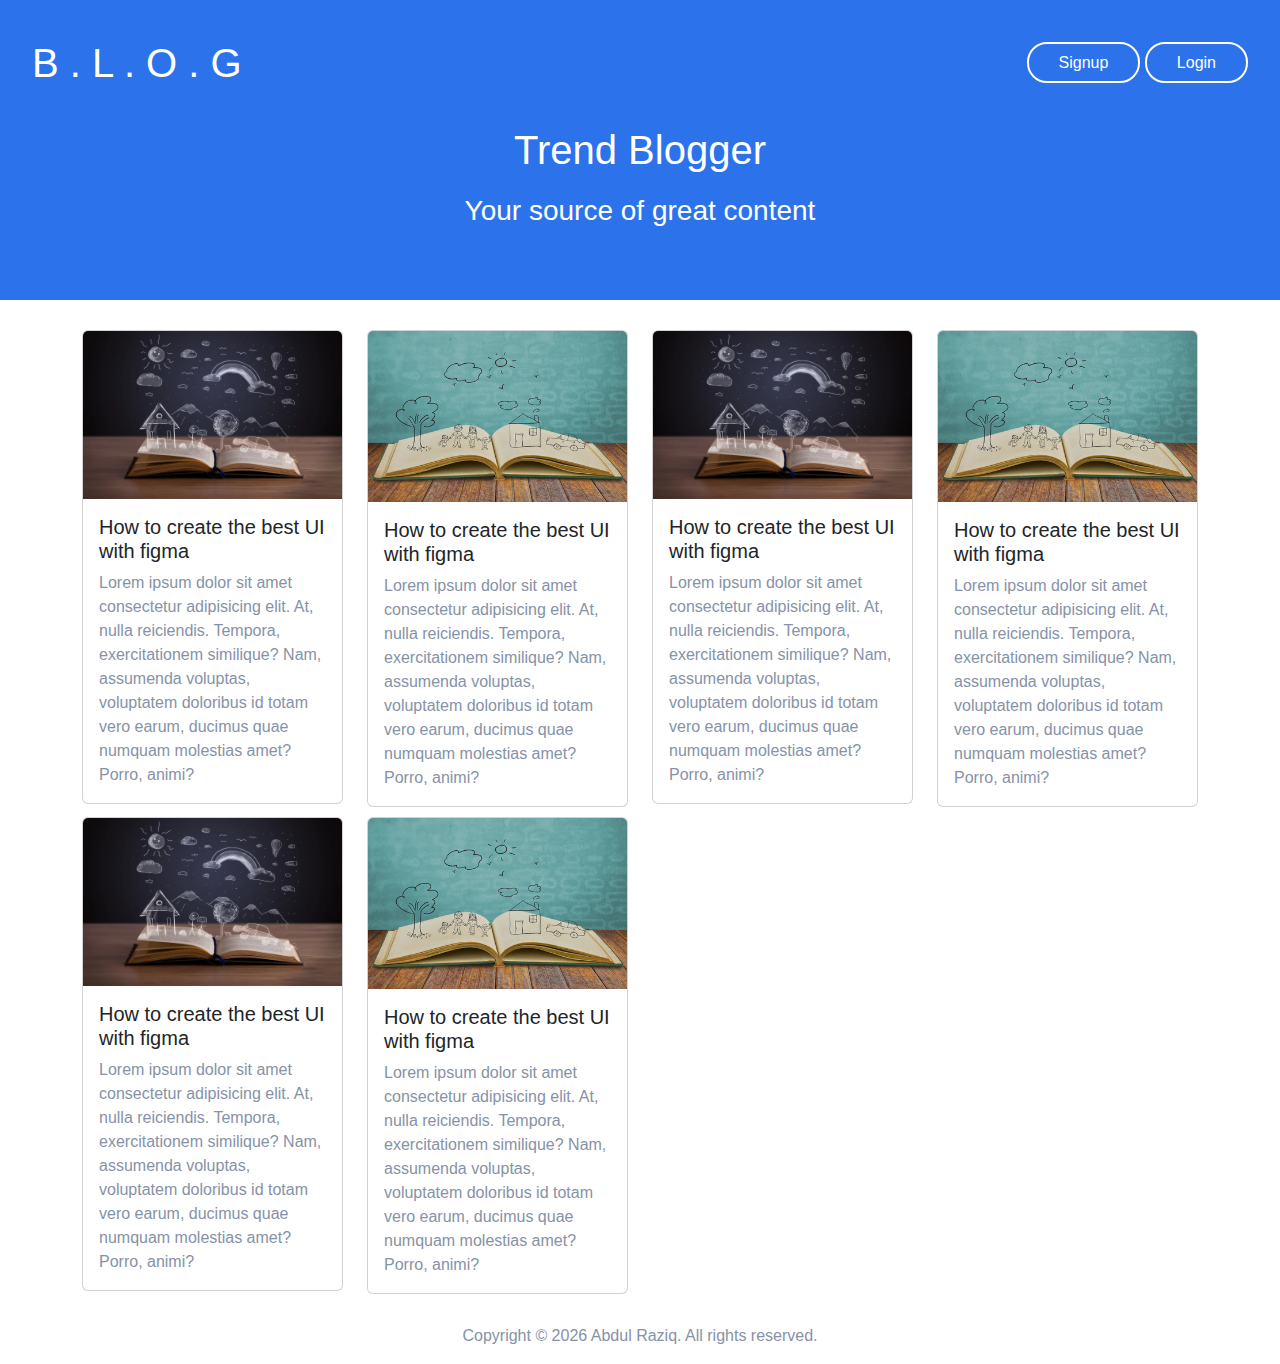
<file: Firebase auth/home/index.html>
<!DOCTYPE html>
<html lang="en">

<head>
    <meta charset="UTF-8">
    <meta name="viewport" content="width=device-width, initial-scale=1.0">
    <title>Home</title>
    <link rel="stylesheet" href="../style.css">
    <link href="https://cdn.jsdelivr.net/npm/bootstrap@5.3.3/dist/css/bootstrap.min.css" rel="stylesheet"
        integrity="sha384-QWTKZyjpPEjISv5WaRU9OFeRpok6YctnYmDr5pNlyT2bRjXh0JMhjY6hW+ALEwIH" crossorigin="anonymous">
</head>

<body>

    <section class="wrapper">
        <div class="header">
            <nav class="navbar navbar-expand-lg">
                <div class="container-fluid">
                    <a class="heading navbar-brand" href="#">B . L . O . G</a>
                    <button class="navbar-toggler" type="button" data-bs-toggle="collapse" data-bs-target="#navbarText"
                        aria-controls="navbarText" aria-expanded="false" aria-label="Toggle navigation">
                        <span class="navbar-toggler-icon"></span>
                    </button>
                    <div class="collapse navbar-collapse" id="navbarText">
                        <ul class="navbar-nav me-auto mb-2 mb-lg-0">

                        </ul>
                        <span class="navbar-text">
                            <a class="Sign" href="../signup/signup.html">Signup</a>
                            <a class="login" href="../login/login.html">Login</a>
                        </span>
                    </div>
                </div>
            </nav>

            <div class="heading">
                <h1 class="center">Trend Blogger</h1>
                <h3 class="center">Your source of great content</h3>
            </div>
        </div>
    </section>

    <section class="blog">
        <div class="container">
            <div class="row">
                <div class="col-md-6 col-sm-6 col-lg-4 col-xl-3">
                    <div class="card">
                        <img src="../assests/images/iStock-1087508538.webp" class="card-img-top" alt="...">
                        <div class="card-body">
                            <h5 class="card-title">How to create the best UI with figma</h5>
                            <p class="card-text">Lorem ipsum dolor sit amet consectetur adipisicing elit. At, nulla
                                reiciendis. Tempora, exercitationem similique? Nam, assumenda voluptas, voluptatem
                                doloribus id totam vero earum, ducimus quae numquam molestias amet? Porro, animi?</p>
                        </div>
                    </div>
                </div>

                <div class="col-md-6 col-sm-6 col-lg-4 col-xl-3">
                    <div class="card">
                        <img src="../assests/images/30065445-hand-draw-in-open-book-of-lovely-family.jpg" class="card-img-top" alt="...">
                        <div class="card-body">
                            <h5 class="card-title">How to create the best UI with figma</h5>
                            <p class="card-text">Lorem ipsum dolor sit amet consectetur adipisicing elit. At, nulla
                                reiciendis. Tempora, exercitationem similique? Nam, assumenda voluptas, voluptatem
                                doloribus id totam vero earum, ducimus quae numquam molestias amet? Porro, animi?</p>
                        </div>
                    </div>
                </div>

                <div class="col-md-6 col-sm-6 col-lg-4 col-xl-3">
                    <div class="card">
                        <img src="../assests/images/iStock-1087508538.webp" class="card-img-top" alt="...">
                        <div class="card-body">
                            <h5 class="card-title">How to create the best UI with figma</h5>
                            <p class="card-text">Lorem ipsum dolor sit amet consectetur adipisicing elit. At, nulla
                                reiciendis. Tempora, exercitationem similique? Nam, assumenda voluptas, voluptatem
                                doloribus id totam vero earum, ducimus quae numquam molestias amet? Porro, animi?</p>
                        </div>
                    </div>
                </div>

                <div class="col-md-6 col-sm-6 col-lg-4 col-xl-3">
                    <div class="card">
                        <img src="../assests/images/30065445-hand-draw-in-open-book-of-lovely-family.jpg" class="card-img-top" alt="...">
                        <div class="card-body">
                            <h5 class="card-title">How to create the best UI with figma</h5>
                            <p class="card-text">Lorem ipsum dolor sit amet consectetur adipisicing elit. At, nulla
                                reiciendis. Tempora, exercitationem similique? Nam, assumenda voluptas, voluptatem
                                doloribus id totam vero earum, ducimus quae numquam molestias amet? Porro, animi?</p>
                        </div>
                    </div>
                </div>

                <div class="col-md-6 col-sm-6 col-lg-4 col-xl-3">
                    <div class="card">
                        <img src="../assests/images/iStock-1087508538.webp" class="card-img-top" alt="...">
                        <div class="card-body">
                            <h5 class="card-title">How to create the best UI with figma</h5>
                            <p class="card-text">Lorem ipsum dolor sit amet consectetur adipisicing elit. At, nulla
                                reiciendis. Tempora, exercitationem similique? Nam, assumenda voluptas, voluptatem
                                doloribus id totam vero earum, ducimus quae numquam molestias amet? Porro, animi?</p>
                        </div>
                    </div>
                </div>

                <div class="col-md-6 col-sm-6 col-lg-4 col-xl-3">
                    <div class="card">
                        <img src="../assests/images/30065445-hand-draw-in-open-book-of-lovely-family.jpg" class="card-img-top" alt="...">
                        <div class="card-body">
                            <h5 class="card-title">How to create the best UI with figma</h5>
                            <p class="card-text">Lorem ipsum dolor sit amet consectetur adipisicing elit. At, nulla
                                reiciendis. Tempora, exercitationem similique? Nam, assumenda voluptas, voluptatem
                                doloribus id totam vero earum, ducimus quae numquam molestias amet? Porro, animi?</p>
                        </div>
                    </div>
                </div>


            </div>
        </div>
    </section>

    <secttion class="footer">
        <div class="center para" id="para">
            <p>Copyright &#169; <span id="year"></span> Abdul Raziq. All rights reserved.</p>
        </div>
    </secttion>


    <script src="https://cdn.jsdelivr.net/npm/@popperjs/core@2.11.8/dist/umd/popper.min.js"
        integrity="sha384-I7E8VVD/ismYTF4hNIPjVp/Zjvgyol6VFvRkX/vR+Vc4jQkC+hVqc2pM8ODewa9r"
        crossorigin="anonymous"></script>
    <script src="https://cdn.jsdelivr.net/npm/bootstrap@5.3.3/dist/js/bootstrap.min.js"
        integrity="sha384-0pUGZvbkm6XF6gxjEnlmuGrJXVbNuzT9qBBavbLwCsOGabYfZo0T0to5eqruptLy"
        crossorigin="anonymous"></script>
        <script src="./home.js"></script>
</body>

</html>
</file>
<file: Firebase auth/style.css>
*{
    box-sizing: border-box;
    font-family: "Inter", sans-serif;
}
a{
    text-decoration: none !important;
}
.header{
    background-color: #2C73EB;
    height: 300px;
    padding: 20px;
}
.heading{
    color: white !important;
    font-size: 40px !important;
}
.Sign,
.login{
    background-color: #2C73EB !important;
    color: white !important; 
    border: 2px solid;
    padding: 10px 30px;
    border-radius: 20px;
}
.insert{
    width: 50%;
    margin: auto;
    margin-top: 30px;

}
.blog{
    margin-top: 30px;
}
.card{
    margin-bottom: 10px;
 }
#Forgot{
    text-decoration: none !important;
    color: #2C73EB !important;
    cursor: pointer !important;
}
p{
    color: #8692A6;
}
.main-wrapper{
    display: flex;
    align-items: center;
}

.main-wrapper .image{
    width: 50%;
    height: 100vh;
    background-color: #2C73EB;
    display: flex;
    justify-content: center;
    align-items: center;
}
.main-wrapper .inputs{
    width: 50%;
    height: 100vh;
}
.inputs{
    display: flex;
    justify-content: center;
    align-items: center;
}
.inputs .content{
    width: 70%;
    height: 500px;
}
.btn{
    width: 100% !important;
    background-color: #2C73EB !important;
    margin-top: 10px !important;
}
.form-control{
    /* border: none !important; */
    padding: 15px !important;
}
.para
{
    margin-top: 20px;
}
.center{
    text-align: center;
    margin-top: 20px;
}
</file>
